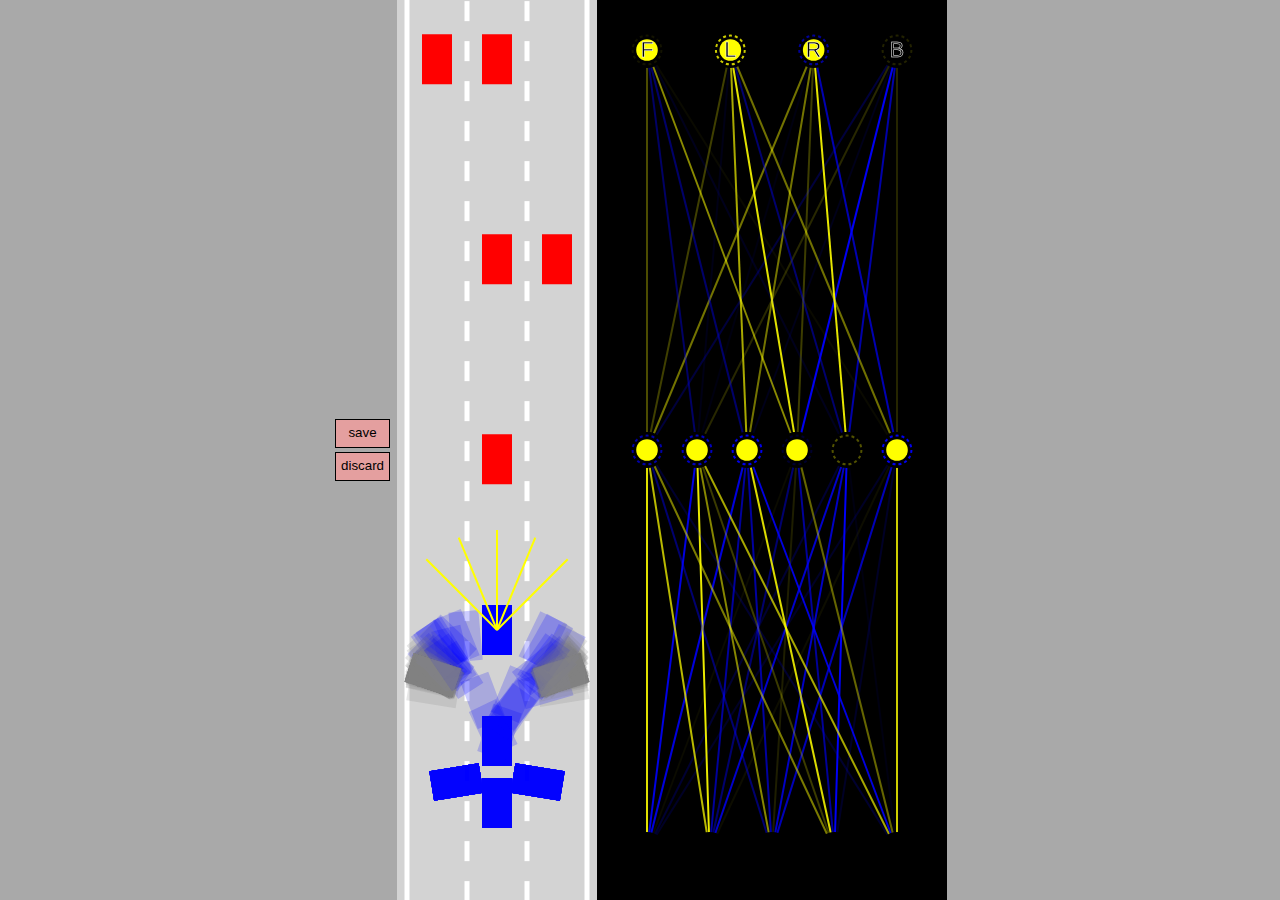
<file: Self Driving Car using JS/index.html>
<!DOCTYPE html>
<html>
<head>
    <meta charset="UTF-8">
    <meta http-equiv="X-UA-Compatible" content="IE=edge">
    <meta name="viewport" content="width=device-width, initial-scale=1.0">
    <title>Self Drving Cars without libraries</title>
    <link rel="stylesheet" href="style.css">
</head>
<body>
    <div id="verticalButtons">
        <button onclick="save()">save</button>
        <button onclick="discard()">discard</button>
    </div>
    <canvas id="carCanvas"></canvas>
    <canvas id="networkCanvas"></canvas>

    <Script src="visualizer.js"></Script>
    <Script src="network.js"></Script>
    <Script src="sensor.js"></Script>
    <Script src="my_utility.js"></Script>
    <Script src="road.js"></Script>
    <Script src="controls.js"></Script>
    <Script src="car.js"></Script>
    <script src="main.js"></script>
</body>
</html>
</file>
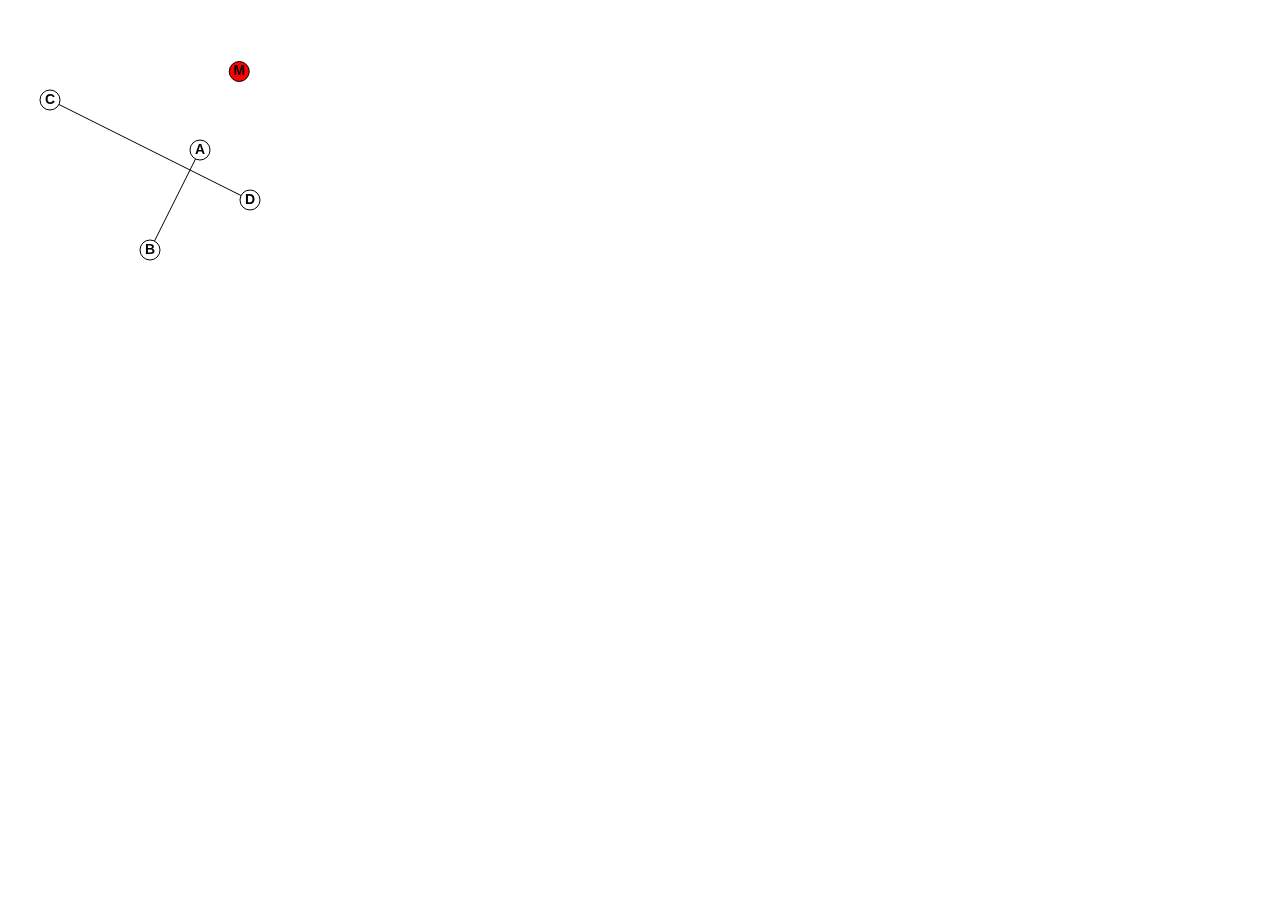
<file: Self Driving Car using JS/finding Intersection point/index.html>
<!DOCTYPE html>
<html lang="en">
<head>
    <meta charset="UTF-8">
    <meta http-equiv="X-UA-Compatible" content="IE=edge">
    <meta name="viewport" content="width=device-width, initial-scale=1.0">
    <title>Finding Intersection Point</title>
    <style>
        body{
            margin: 0;
            padding: 0;
            box-sizing: border-box;
            overflow: hidden;
        }
    </style>
</head>
<body>
    <canvas id="myCanvas"></canvas>
    <script>
        const canvas = document.getElementById("myCanvas");
        canvas.width= window.innerWidth;
        canvas.height = window.innerHeight;
    
         const A = {x:200, y:150};
        const B = {x:150, y:250};
        const C = {x:50, y:100};
        const D = {x:250, y:200};

        const ctx = canvas.getContext("2d");
         let t = -1;
    animate();
    function animate(){
        ctx.clearRect(0, 0, canvas.width, canvas.height);
        ctx.beginPath();
        ctx.moveTo(A.x,A.y);
        ctx.lineTo(B.x, B.y);

        ctx.moveTo(C.x, C.y);
        ctx.lineTo(D.x, D.y);
        ctx.stroke();

        
        const M = {
            x:lerp(A.x, B.x, t),
            y:lerp(A.y, B.y,t)
        }
        const N = {
            x:lerp(A.x, B.x, t),
            y:lerp(A.y, B.y,t)
        }

        drawDot(A,"A");
        drawDot(B,"B");
        drawDot(C,"C");
        drawDot(D,"D");
        drawDot(M,"M",t<0||t>1);
        

            t +=0.005;
        
      

        requestAnimationFrame(animate);
        /*will call animate again and again*/
    }

    function lerp(A,B,t){
        return A + (B-A)*t;
    }

    function drawDot(point, label,isRed){
    ctx.beginPath();
    ctx.fillStyle = isRed?"red":"white";
    ctx.arc(point.x, point.y, 10,0,Math.PI*2);
    ctx.fill();
    ctx.stroke();
    ctx.fillStyle = "black";
    ctx.textAlign = "center";
    ctx.textBaseline = "middle";
    ctx.font = "bold 14px Arial";
    ctx.fillText(label, point.x, point.y);
    }

    
    


    </script>
</body>
</html>
</file>
<file: Self Driving Car using JS/style.css>
body{
    margin: 0;
    padding: 0;
    background-color: darkgrey;
    box-sizing: border-box;
    overflow: hidden;
    display: flex;
    justify-content: center;
    align-items: center;
}

#verticalButtons{
    display: flex;
    flex-direction: column;
    margin-right: 5px;
}
button{
    padding: 5px 5px 7px 5px;
    margin: 2px;
    cursor: pointer;
    background:rgb(228, 159, 159);
    color: black;
    border:0.4px solid black
}
button:hover{
    background-color: bisque;
}
#carCanvas{
    background-color: lightgrey;
}
#networkCanvas{
    background-color: black;
}
</file>
